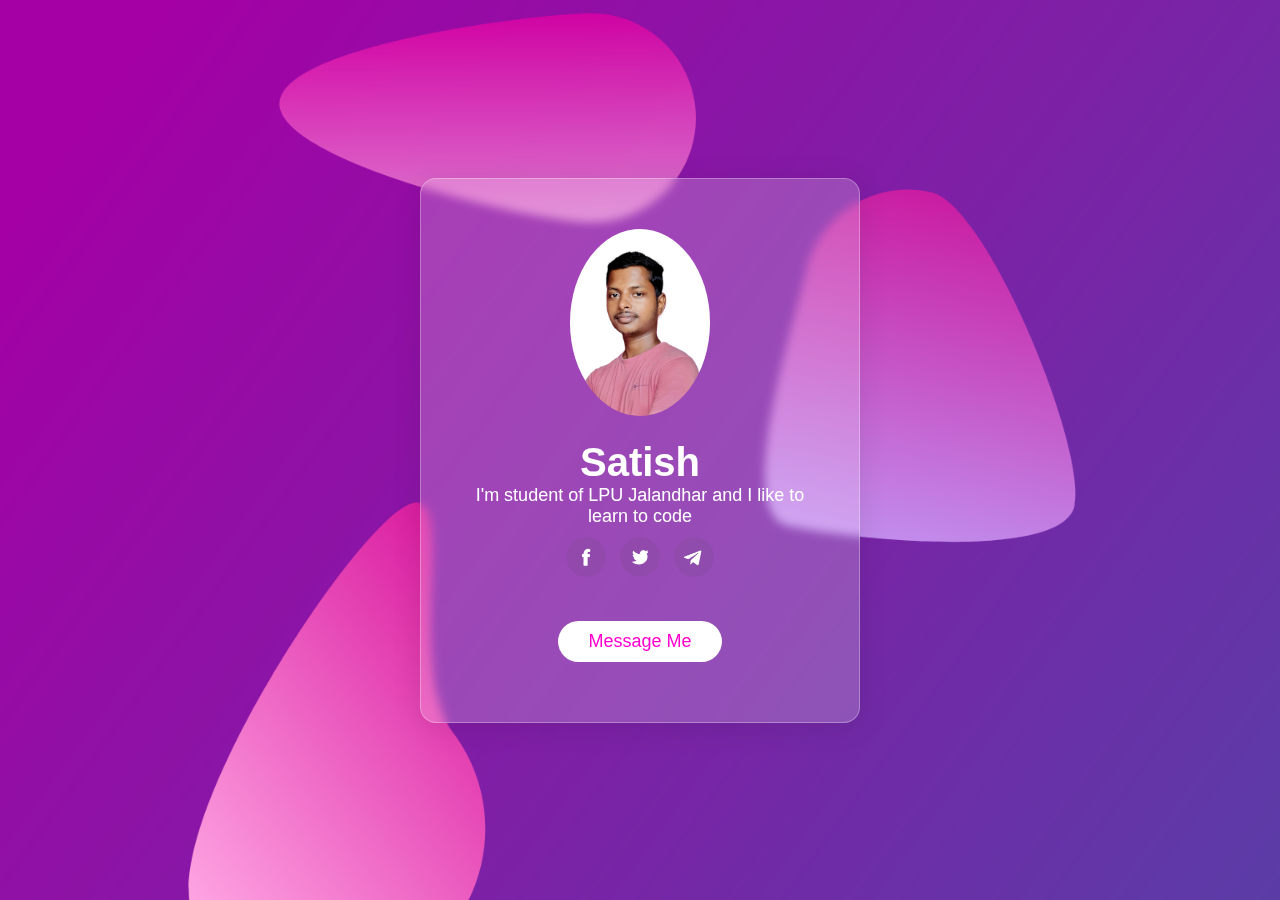
<file: glass-card-img/index.html>
<!DOCTYPE html>
<html lang="en">
  <head>
    <meta charset="UTF-8" />
    <meta http-equiv="X-UA-Compatible" content="IE=edge" />
    <meta name="viewport" content="width=device-width, initial-scale=1.0" />
    <link rel="stylesheet" href="style.css" />
    <title>Portfolio Card</title>
  </head>
  <body>
    <div class="container">
      <div class="card" data-tilt>
        <img src="images/satish.jpg" />
        <h2>Satish</h2>
        <p>I'm student of LPU Jalandhar and I like to learn to code</p>
        <div class="links">
          <a href="https://facebook.com"><img src="images/facebook.png"></a>
          <a href="https://twitter.com"><img src="images/twitter.png"></a>
          <a href="https://telegram.com"><img src="images/telegram.png"></a>
        </div>
      <a href="#" class="btn">Message Me</a>
      </div>
    </div>
    <script src="vanilla-tilt.js"></script>
  </body>
</html>
</file>
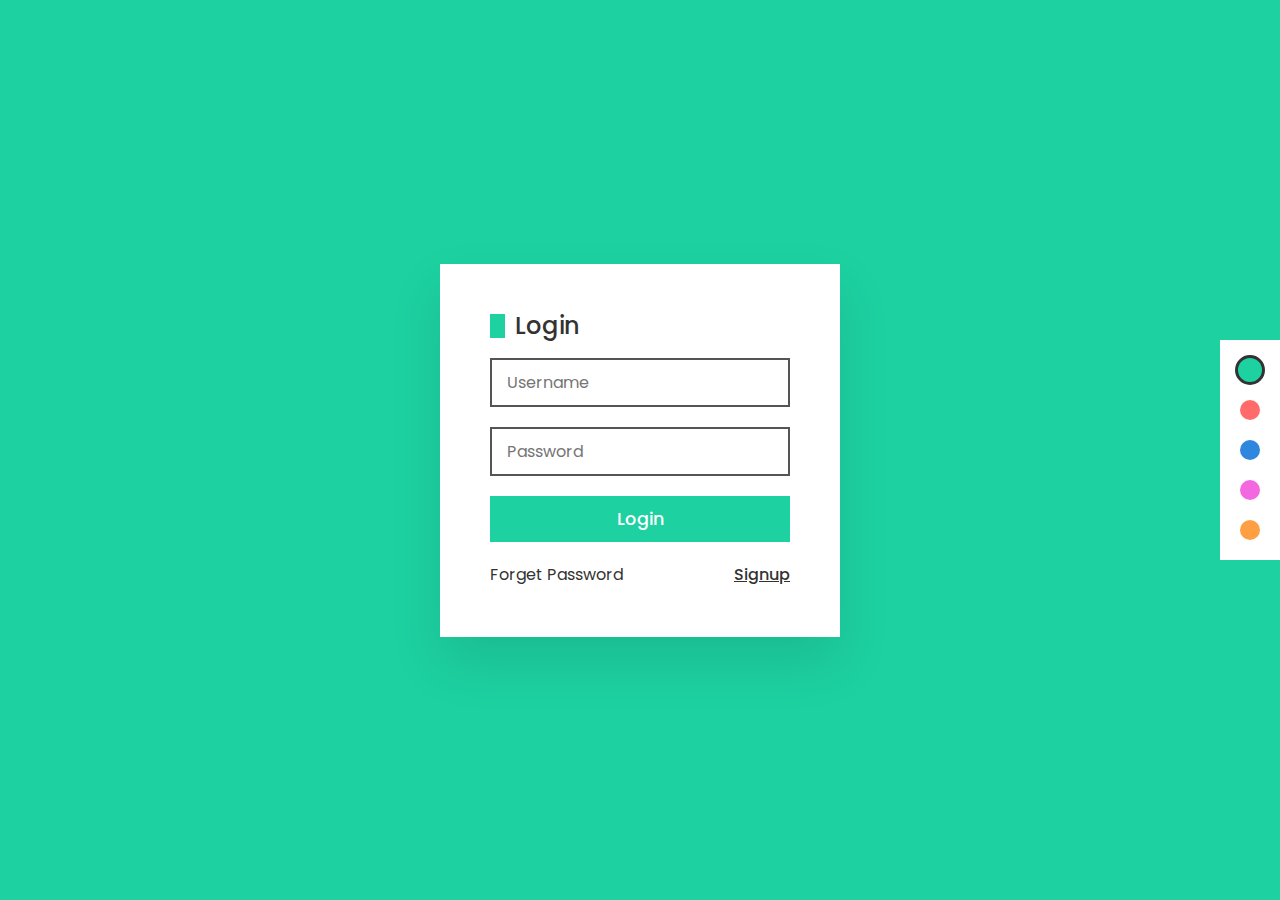
<file: Login Screen/index.html>
<!DOCTYPE html>
<html lang="en">
  <head>
    <meta charset="UTF-8" />
    <meta http-equiv="X-UA-Compatible" content="IE=edge" />
    <meta name="viewport" content="width=device-width, initial-scale=1.0" />
    <link rel="stylesheet" href="style.css" />
    <title>Login Screen</title>
  </head>
  <body>
    <div class="login">
      <h2 id="txt">Login</h2>
      <div class="inputBox">
        <input type="text" placeholder="Username" />
      </div>
      <div class="inputBox">
        <input type="password" placeholder="Password" />
      </div>
      <div class="inputBox">
        <input type="submit" value="Login" id="btn" />
      </div>
      <div class="group">
        <a href="#">Forget Password </a>
        <a href="#">Signup </a>
      </div>
    </div>
    <div class="colors">
      <span
        class="active"
        onclick="changeColor('#1dd1a1')"
        style="--clr: #1dd1a1"
      ></span>
      <span onclick="changeColor('#ff6b6b')" style="--clr: #ff6b6b"></span>
      <span onclick="changeColor('#2e86de')" style="--clr: #2e86de"></span>
      <span onclick="changeColor('#f368e0')" style="--clr: #f368e0"></span>
      <span onclick="changeColor('#ff9f43')" style="--clr: #ff9f43"></span>
    </div>
    <script>
      let btn = document.getElementById("btn");
      let txt = document.getElementById("txt");
      function changeColor(color) {
        document.body.style.background = color;
        btn.style.background = color;
        txt.style.borderColor = color;

        // Mark as active selective color
        document.querySelectorAll("span").forEach(function (item) {
          item.classList.remove("active");
        });
        event.target.classList.add("active");
      }
    </script>
  </body>
</html>
</file>
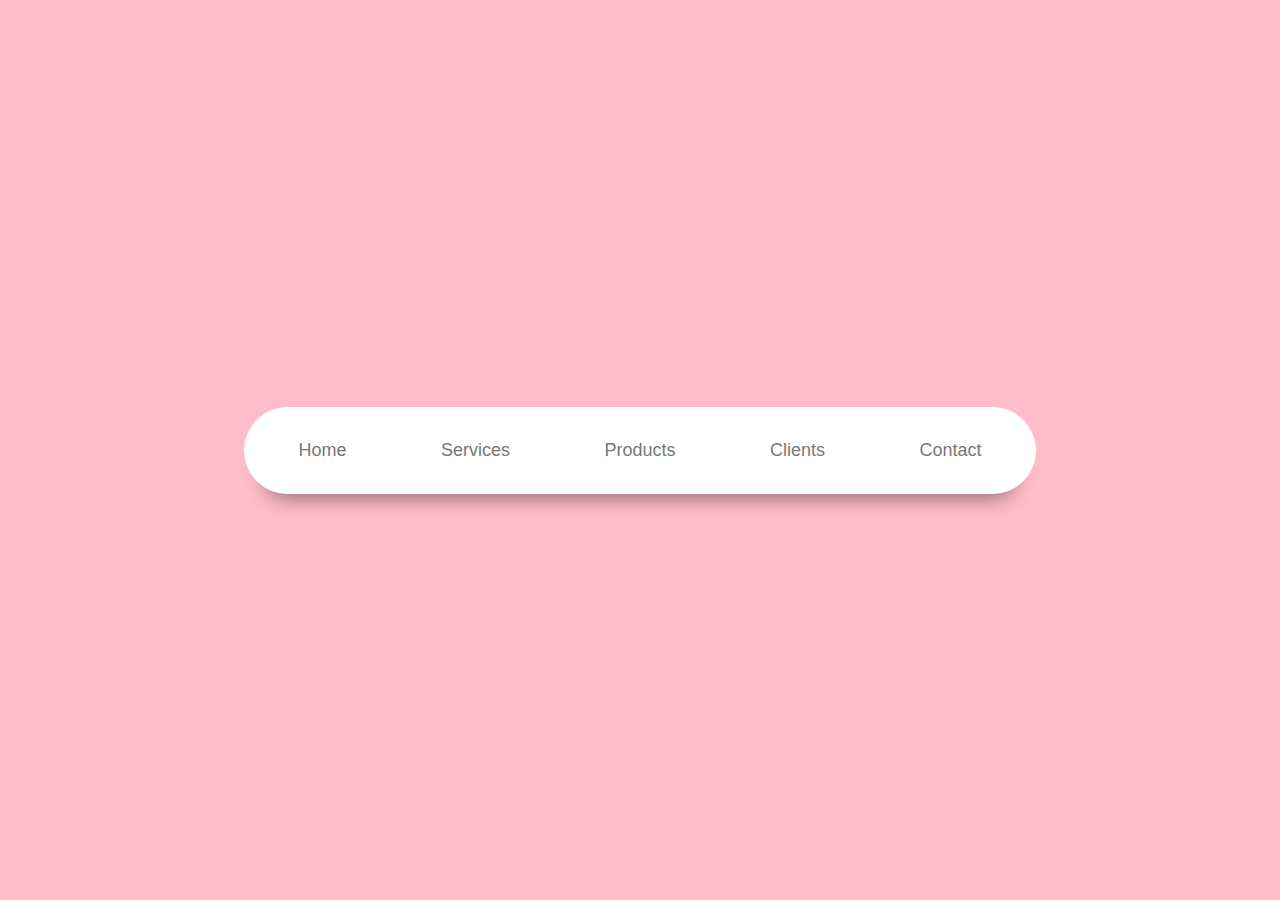
<file: Navigation bar/index.html>
<!DOCTYPE html>
<html lang="en">
<head>
  <meta charset="UTF-8">
  <meta http-equiv="X-UA-Compatible" content="IE=edge">
  <meta name="viewport" content="width=device-width, initial-scale=1.0">
  <link rel="stylesheet" href="style.css">
  <title>Navigation bar</title>
</head>
<body>
  <div class="containor">
    <nav>
      <ul>
        <li>Home</li>
        <li>Services</li>
        <li>Products</li>
        <li>Clients</li>
        <li>Contact</li>
    </ul>
    </nav>
  </div>
</body>
</html>
</file>
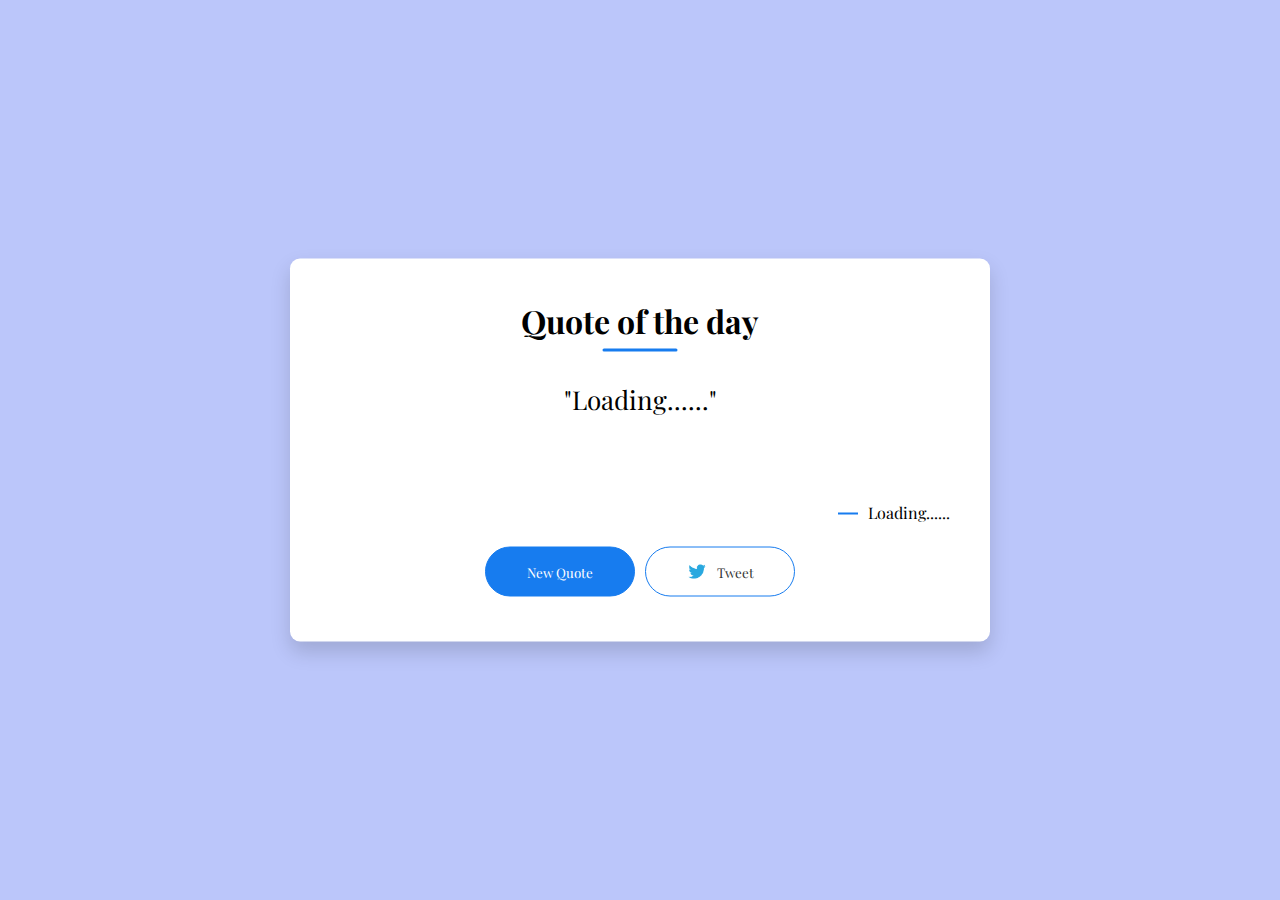
<file: Quote Generator/index.html>
<!DOCTYPE html>
<html lang="en">

<head>
    <meta charset="UTF-8">
    <meta http-equiv="X-UA-Compatible" content="IE=edge">
    <meta name="viewport" content="width=device-width, initial-scale=1.0">
    <title>Document</title>
    <link rel="stylesheet" href="style.css">
</head>

<body>
    <div class="quote-box">
        <h2>Quote of the day</h2>
        <blockquote id="quote">Loading......</blockquote>
        <span id="author">Loading......</span>
        <div>
            <button onclick=" getquote(api_url);">New Quote</button>
            <button onclick="tweet()"><img src="twitter.png">Tweet</button>
        </div>
    </div>

    <script>
        const quote = document.getElementById("quote");
        const author = document.getElementById("author");
        const api_url = "https://api.quotable.io/random";
        async function getquote(url) {
            const response = await fetch(url);
            var data = await response.json();
            quote.innerHTML = data.content;
            author.innerHTML = data.author;
        }
        getquote(api_url);

            function tweet(){
                window.open("https://twitter.com/intent/tweet?text=" + quote.innerHTML + "  ----- by " + author.innerHTML, "Tweet Window", "width=600, height=300");
            }
    </script>

</body>

</html>
</file>
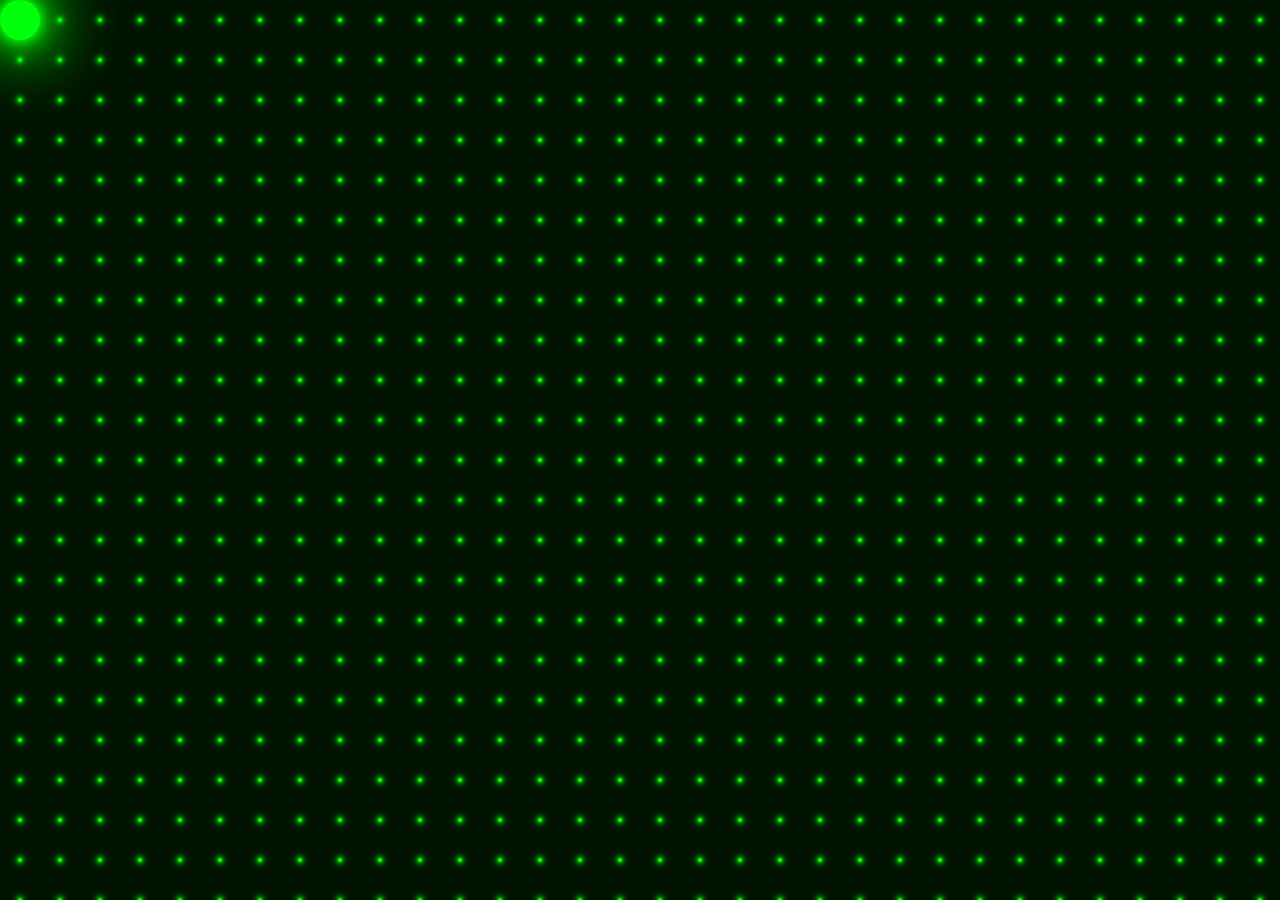
<file: CSS Hover/Hover Effect/index.html>
<!DOCTYPE html>
<html lang="en">
  <head>
    <meta charset="UTF-8" />
    <meta http-equiv="X-UA-Compatible" content="IE=edge" />
    <meta name="viewport" content="width=device-width, initial-scale=1.0" />
    <link rel="stylesheet" href="style.css" />
    <title>Document</title>
  </head>
  <body>
    <selection>
      <span></span>
      <span></span>
      <span></span>
      <span></span>
      <span></span>
      <span></span>
      <span></span>
      <span></span>
      <span></span>
      <span></span>
      <span></span>
      <span></span>
      <span></span>
      <span></span>
      <span></span>
      <span></span>
      <span></span>
      <span></span>
      <span></span>
      <span></span>
      <span></span>
      <span></span>
      <span></span>
      <span></span>
      <span></span>
      <span></span>
      <span></span>
      <span></span>
      <span></span>
      <span></span>
      <span></span>
      <span></span>
      <span></span>
      <span></span>
      <span></span>
      <span></span>
      <span></span>
      <span></span>
      <span></span>
      <span></span>
      <span></span>
      <span></span>
      <span></span>
      <span></span>
      <span></span>
      <span></span>
      <span></span>
      <span></span>
      <span></span>
      <span></span>
      <span></span>
      <span></span>
      <span></span>
      <span></span>
      <span></span>
      <span></span>
      <span></span>
      <span></span>
      <span></span>
      <span></span>
      <span></span>
      <span></span>
      <span></span>
      <span></span>
      <span></span>
      <span></span>
      <span></span>
      <span></span>
      <span></span>
      <span></span>
      <span></span>
      <span></span>
      <span></span>
      <span></span>
      <span></span>
      <span></span>
      <span></span>
      <span></span>
      <span></span>
      <span></span>
      <span></span>
      <span></span>
      <span></span>
      <span></span>
      <span></span>
      <span></span>
      <span></span>
      <span></span>
      <span></span>
      <span></span>
      <span></span>
      <span></span>
      <span></span>
      <span></span>
      <span></span>
      <span></span>
      <span></span>
      <span></span>
      <span></span>
      <span></span>
      <span></span>
      <span></span>
      <span></span>
      <span></span>
      <span></span>
      <span></span>
      <span></span>
      <span></span>
      <span></span>
      <span></span>
      <span></span>
      <span></span>
      <span></span>
      <span></span>
      <span></span>
      <span></span>
      <span></span>
      <span></span>
      <span></span>
      <span></span>
      <span></span>
      <span></span>
      <span></span>
      <span></span>
      <span></span>
      <span></span>
      <span></span>
      <span></span>
      <span></span>
      <span></span>
      <span></span>
      <span></span>
      <span></span>
      <span></span>
      <span></span>
      <span></span>
      <span></span>
      <span></span>
      <span></span>
      <span></span>
      <span></span>
      <span></span>
      <span></span>
      <span></span>
      <span></span>
      <span></span>
      <span></span>
      <span></span>
      <span></span>
      <span></span>
      <span></span>
      <span></span>
      <span></span>
      <span></span>
      <span></span>
      <span></span>
      <span></span>
      <span></span>
      <span></span>
      <span></span>
      <span></span>
      <span></span>
      <span></span>
      <span></span>
      <span></span>
      <span></span>
      <span></span>
      <span></span>
      <span></span>
      <span></span>
      <span></span>
      <span></span>
      <span></span>
      <span></span>
      <span></span>
      <span></span>
      <span></span>
      <span></span>
      <span></span>
      <span></span>
      <span></span>
      <span></span>
      <span></span>
      <span></span>
      <span></span>
      <span></span>
      <span></span>
      <span></span>
      <span></span>
      <span></span>
      <span></span>
      <span></span>
      <span></span>
      <span></span>
      <span></span>
      <span></span>
      <span></span>
      <span></span>
      <span></span>
      <span></span>
      <span></span>
      <span></span>
      <span></span>
      <span></span>
      <span></span>
      <span></span>
      <span></span>
      <span></span>
      <span></span>
      <span></span>
      <span></span>
      <span></span>
      <span></span>
      <span></span>
      <span></span>
      <span></span>
      <span></span>
      <span></span>
      <span></span>
      <span></span>
      <span></span>
      <span></span>
      <span></span>
      <span></span>
      <span></span>
      <span></span>
      <span></span>
      <span></span>
      <span></span>
      <span></span>
      <span></span>
      <span></span>
      <span></span>
      <span></span>
      <span></span>
      <span></span>
      <span></span>
      <span></span>
      <span></span>
      <span></span>
      <span></span>
      <span></span>
      <span></span>
      <span></span>
      <span></span>
      <span></span>
      <span></span>
      <span></span>
      <span></span>
      <span></span>
      <span></span>
      <span></span>
      <span></span>
      <span></span>
      <span></span>
      <span></span>
      <span></span>
      <span></span>
      <span></span>
      <span></span>
      <span></span>
      <span></span>
      <span></span>
      <span></span>
      <span></span>
      <span></span>
      <span></span>
      <span></span>
      <span></span>
      <span></span>
      <span></span>
      <span></span>
      <span></span>
      <span></span>
      <span></span>
      <span></span>
      <span></span>
      <span></span>
      <span></span>
      <span></span>
      <span></span>
      <span></span>
      <span></span>
      <span></span>
      <span></span>
      <span></span>
      <span></span>
      <span></span>
      <span></span>
      <span></span>
      <span></span>
      <span></span>
      <span></span>
      <span></span>
      <span></span>
      <span></span>
      <span></span>
      <span></span>
      <span></span>
      <span></span>
      <span></span>
      <span></span>
      <span></span>
      <span></span>
      <span></span>
      <span></span>
      <span></span>
      <span></span>
      <span></span>
      <span></span>
      <span></span>
      <span></span>
      <span></span>
      <span></span>
      <span></span>
      <span></span>
      <span></span>
      <span></span>
      <span></span>
      <span></span>
      <span></span>
      <span></span>
      <span></span>
      <span></span>
      <span></span>
      <span></span>
      <span></span>
      <span></span>
      <span></span>
      <span></span>
      <span></span>
      <span></span>
      <span></span>
      <span></span>
      <span></span>
      <span></span>
      <span></span>
      <span></span>
      <span></span>
      <span></span>
      <span></span>
      <span></span>
      <span></span>
      <span></span>
      <span></span>
      <span></span>
      <span></span>
      <span></span>
      <span></span>
      <span></span>
      <span></span>
      <span></span>
      <span></span>
      <span></span>
      <span></span>
      <span></span>
      <span></span>
      <span></span>
      <span></span>
      <span></span>
      <span></span>
      <span></span>
      <span></span>
      <span></span>
      <span></span>
      <span></span>
      <span></span>
      <span></span>
      <span></span>
      <span></span>
      <span></span>
      <span></span>
      <span></span>
      <span></span>
      <span></span>
      <span></span>
      <span></span>
      <span></span>
      <span></span>
      <span></span>
      <span></span>
      <span></span>
      <span></span>
      <span></span>
      <span></span>
      <span></span>
      <span></span>
      <span></span>
      <span></span>
      <span></span>
      <span></span>
      <span></span>
      <span></span>
      <span></span>
      <span></span>
      <span></span>
      <span></span>
      <span></span>
      <span></span>
      <span></span>
      <span></span>
      <span></span>
      <span></span>
      <span></span>
      <span></span>
      <span></span>
      <span></span>
      <span></span>
      <span></span>
      <span></span>
      <span></span>
      <span></span>
      <span></span>
      <span></span>
      <span></span>
      <span></span>
      <span></span>
      <span></span>
      <span></span>
      <span></span>
      <span></span>
      <span></span>
      <span></span>
      <span></span>
      <span></span>
      <span></span>
      <span></span>
      <span></span>
      <span></span>
      <span></span>
      <span></span>
      <span></span>
      <span></span>
      <span></span>
      <span></span>
      <span></span>
      <span></span>
      <span></span>
      <span></span>
      <span></span>
      <span></span>
      <span></span>
      <span></span>
      <span></span>
      <span></span>
      <span></span>
      <span></span>
      <span></span>
      <span></span>
      <span></span>
      <span></span>
      <span></span>
      <span></span>
      <span></span>
      <span></span>
      <span></span>
      <span></span>
      <span></span>
      <span></span>
      <span></span>
      <span></span>
      <span></span>
      <span></span>
      <span></span>
      <span></span>
      <span></span>
      <span></span>
      <span></span>
      <span></span>
      <span></span>
      <span></span>
      <span></span>
      <span></span>
      <span></span>
      <span></span>
      <span></span>
      <span></span>
      <span></span>
      <span></span>
      <span></span>
      <span></span>
      <span></span>
      <span></span>
      <span></span>
      <span></span>
      <span></span>
      <span></span>
      <span></span>
      <span></span>
      <span></span>
      <span></span>
      <span></span>
      <span></span>
      <span></span>
      <span></span>
      <span></span>
      <span></span>
      <span></span>
      <span></span>
      <span></span>
      <span></span>
      <span></span>
      <span></span>
      <span></span>
      <span></span>
      <span></span>
      <span></span>
      <span></span>
      <span></span>
      <span></span>
      <span></span>
      <span></span>
      <span></span>
      <span></span>
      <span></span>
      <span></span>
      <span></span>
      <span></span>
      <span></span>
      <span></span>
      <span></span>
      <span></span>
      <span></span>
      <span></span>
      <span></span>
      <span></span>
      <span></span>
      <span></span>
      <span></span>
      <span></span>
      <span></span>
      <span></span>
      <span></span>
      <span></span>
      <span></span>
      <span></span>
      <span></span>
      <span></span>
      <span></span>
      <span></span>
      <span></span>
      <span></span>
      <span></span>
      <span></span>
      <span></span>
      <span></span>
      <span></span>
      <span></span>
      <span></span>
      <span></span>
      <span></span>
      <span></span>
      <span></span>
      <span></span>
      <span></span>
      <span></span>
      <span></span>
      <span></span>
      <span></span>
      <span></span>
      <span></span>
      <span></span>
      <span></span>
      <span></span>
      <span></span>
      <span></span>
      <span></span>
      <span></span>
      <span></span>
      <span></span>
      <span></span>
      <span></span>
      <span></span>
      <span></span>
      <span></span>
      <span></span>
      <span></span>
      <span></span>
      <span></span>
      <span></span>
      <span></span>
      <span></span>
      <span></span>
      <span></span>
      <span></span>
      <span></span>
      <span></span>
      <span></span>
      <span></span>
      <span></span>
      <span></span>
      <span></span>
      <span></span>
      <span></span>
      <span></span>
      <span></span>
      <span></span>
      <span></span>
      <span></span>
      <span></span>
      <span></span>
      <span></span>
      <span></span>
      <span></span>
      <span></span>
      <span></span>
      <span></span>
      <span></span>
      <span></span>
      <span></span>
      <span></span>
      <span></span>
      <span></span>
      <span></span>
      <span></span>
      <span></span>
      <span></span>
      <span></span>
      <span></span>
      <span></span>
      <span></span>
      <span></span>
      <span></span>
      <span></span>
      <span></span>
      <span></span>
      <span></span>
      <span></span>
      <span></span>
      <span></span>
      <span></span>
      <span></span>
      <span></span>
      <span></span>
      <span></span>
      <span></span>
      <span></span>
      <span></span>
      <span></span>
      <span></span>
      <span></span>
      <span></span>
      <span></span>
      <span></span>
      <span></span>
      <span></span>
      <span></span>
      <span></span>
      <span></span>
      <span></span>
      <span></span>
      <span></span>
      <span></span>
      <span></span>
      <span></span>
      <span></span>
      <span></span>
      <span></span>
      <span></span>
      <span></span>
      <span></span>
      <span></span>
      <span></span>
      <span></span>
      <span></span>
      <span></span>
      <span></span>
      <span></span>
      <span></span>
      <span></span>
      <span></span>
      <span></span>
      <span></span>
      <span></span>
      <span></span>
      <span></span>
      <span></span>
      <span></span>
      <span></span>
      <span></span>
      <span></span>
      <span></span>
      <span></span>
      <span></span>
      <span></span>
      <span></span>
      <span></span>
      <span></span>
      <span></span>
      <span></span>
      <span></span>
      <span></span>
      <span></span>
      <span></span>
      <span></span>
      <span></span>
      <span></span>
      <span></span>
      <span></span>
      <span></span>
      <span></span>
      <span></span>
      <span></span>
      <span></span>
      <span></span>
      <span></span>
      <span></span>
      <span></span>
      <span></span>
      <span></span>
      <span></span>
      <span></span>
      <span></span>
      <span></span>
      <span></span>
      <span></span>
      <span></span>
      <span></span>
      <span></span>
      <span></span>
      <span></span>
      <span></span>
      <span></span>
      <span></span>
      <span></span>
      <span></span>
      <span></span>
      <span></span>
      <span></span>
      <span></span>
      <span></span>
      <span></span>
      <span></span>
      <span></span>
      <span></span>
      <span></span>
      <span></span>
      <span></span>
      <span></span>
      <span></span>
      <span></span>
      <span></span>
      <span></span>
      <span></span>
      <span></span>
      <span></span>
      <span></span>
      <span></span>
      <span></span>
      <span></span>
      <span></span>
      <span></span>
      <span></span>
      <span></span>
      <span></span>
      <span></span>
      <span></span>
      <span></span>
      <span></span>
      <span></span>
      <span></span>
      <span></span>
      <span></span>
      <span></span>
      <span></span>
      <span></span>
      <span></span>
      <span></span>
      <span></span>
      <span></span>
      <span></span>
      <span></span>
      <span></span>
      <span></span>
      <span></span>
      <span></span>
      <span></span>
      <span></span>
      <span></span>
      <span></span>
      <span></span>
      <span></span>
      <span></span>
      <span></span>
      <span></span>
      <span></span>
      <span></span>
      <span></span>
      <span></span>
      <span></span>
      <span></span>
      <span></span>
      <span></span>
      <span></span>
      <span></span>
      <span></span>
      <span></span>
      <span></span>
      <span></span>
      <span></span>
      <span></span>
      <span></span>
      <span></span>
      <span></span>
      <span></span>
      <span></span>
      <span></span>
      <span></span>
      <span></span>
      <span></span>
      <span></span>
      <span></span>
      <span></span>
      <span></span>
      <span></span>
      <span></span>
      <span></span>
      <span></span>
      <span></span>
      <span></span>
      <span></span>
      <span></span>
      <span></span>
      <span></span>
      <span></span>
      <span></span>
      <span></span>
      <span></span>
      <span></span>
      <span></span>
      <span></span>
      <span></span>
      <span></span>
      <span></span>
      <span></span>
      <span></span>
      <span></span>
      <span></span>
      <span></span>
      <span></span>
      <span></span>
      <span></span>
      <span></span>
      <span></span>
      <span></span>
      <span></span>
      <span></span>
      <span></span>
      <span></span>
      <span></span>
      <span></span>
      <span></span>
      <span></span>
      <span></span>
      <span></span>
      <span></span>
      <span></span>
      <span></span>
      <span></span>
      <span></span>
      <span></span>
      <span></span>
      <span></span>
      <span></span>
      <span></span>
      <span></span>
      <span></span>
      <span></span>
      <span></span>
      <span></span>
      <span></span>
      <span></span>
      <span></span>
      <span></span>
      <span></span>
      <span></span>
      <span></span>
      <span></span>
      <span></span>
      <span></span>
      <span></span>
      <span></span>
      <span></span>
      <span></span>
      <span></span>
      <span></span>
      <span></span>
      <span></span>
      <span></span>
      <span></span>
      <span></span>
      <span></span>
      <span></span>
      <span></span>
      <span></span>
      <span></span>
      <span></span>
      <span></span>
      <span></span>
      <span></span>
      <span></span>
      <span></span>
      <span></span>
      <span></span>
      <span></span>
      <span></span>
      <span></span>
      <span></span>
      <span></span>
      <span></span>
      <span></span>
      <span></span>
      <span></span>
      <span></span>
      <span></span>
      <span></span>
      <span></span>
      <span></span>
      <span></span>
      <span></span>
    </selection>
  </body>
</html>
</file>
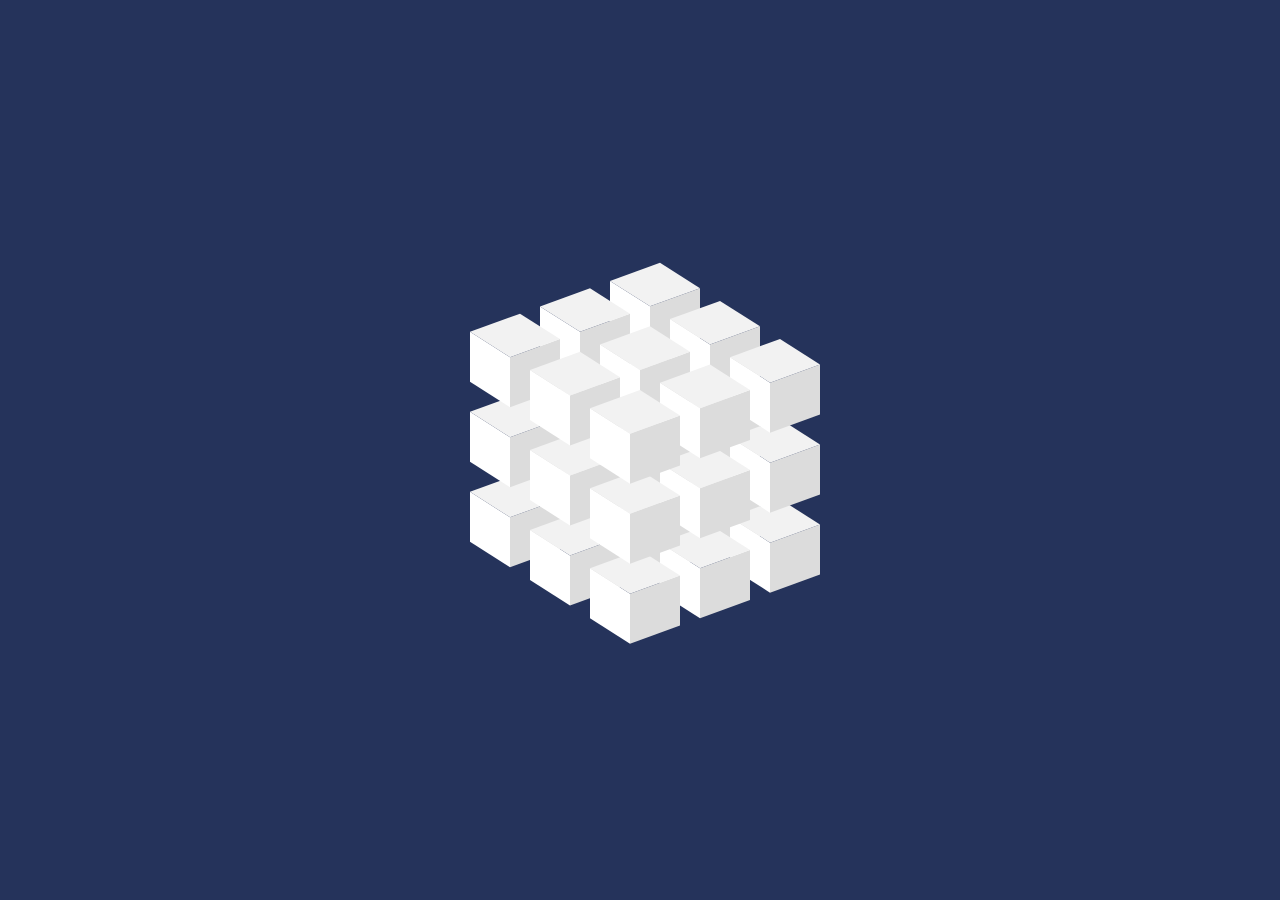
<file: CSS Hover/Simple Hover Effect/index.html>
<!DOCTYPE html>
<html lang="en">
  <head>
    <meta charset="UTF-8" />
    <meta http-equiv="X-UA-Compatible" content="IE=edge" />
    <meta name="viewport" content="width=device-width, initial-scale=1.0" />
    <link rel="stylesheet" href="style.css" />
    <title>Document</title>
  </head>
  <body>
    <div class="container">
      <div class="cube">
        <div style="--x: -1; --y: 0">
          <span style="--i: 3"></span>
          <span style="--i: 2"></span>
          <span style="--i: 1"></span>
        </div>
        <div style="--x: 0; --y: 0">
          <span style="--i: 3"></span>
          <span style="--i: 2"></span>
          <span style="--i: 1"></span>
        </div>
        <div style="--x: 1; --y: 0">
          <span style="--i: 3"></span>
          <span style="--i: 2"></span>
          <span style="--i: 1"></span>
        </div>
      </div>
      <div class="cube">
        <div style="--x: -1; --y: 0">
          <span style="--i: 3"></span>
          <span style="--i: 2"></span>
          <span style="--i: 1"></span>
        </div>
        <div style="--x: 0; --y: 0">
          <span style="--i: 3"></span>
          <span style="--i: 2"></span>
          <span style="--i: 1"></span>
        </div>
        <div style="--x: 1; --y: 0">
          <span style="--i: 3"></span>
          <span style="--i: 2"></span>
          <span style="--i: 1"></span>
        </div>
      </div>
      <div class="cube">
        <div style="--x: -1; --y: 0">
          <span style="--i: 3"></span>
          <span style="--i: 2"></span>
          <span style="--i: 1"></span>
        </div>
        <div style="--x: 0; --y: 0">
          <span style="--i: 3"></span>
          <span style="--i: 2"></span>
          <span style="--i: 1"></span>
        </div>
        <div style="--x: 1; --y: 0">
          <span style="--i: 3"></span>
          <span style="--i: 2"></span>
          <span style="--i: 1"></span>
        </div>
      </div>
    </div>
  </body>
</html>
</file>
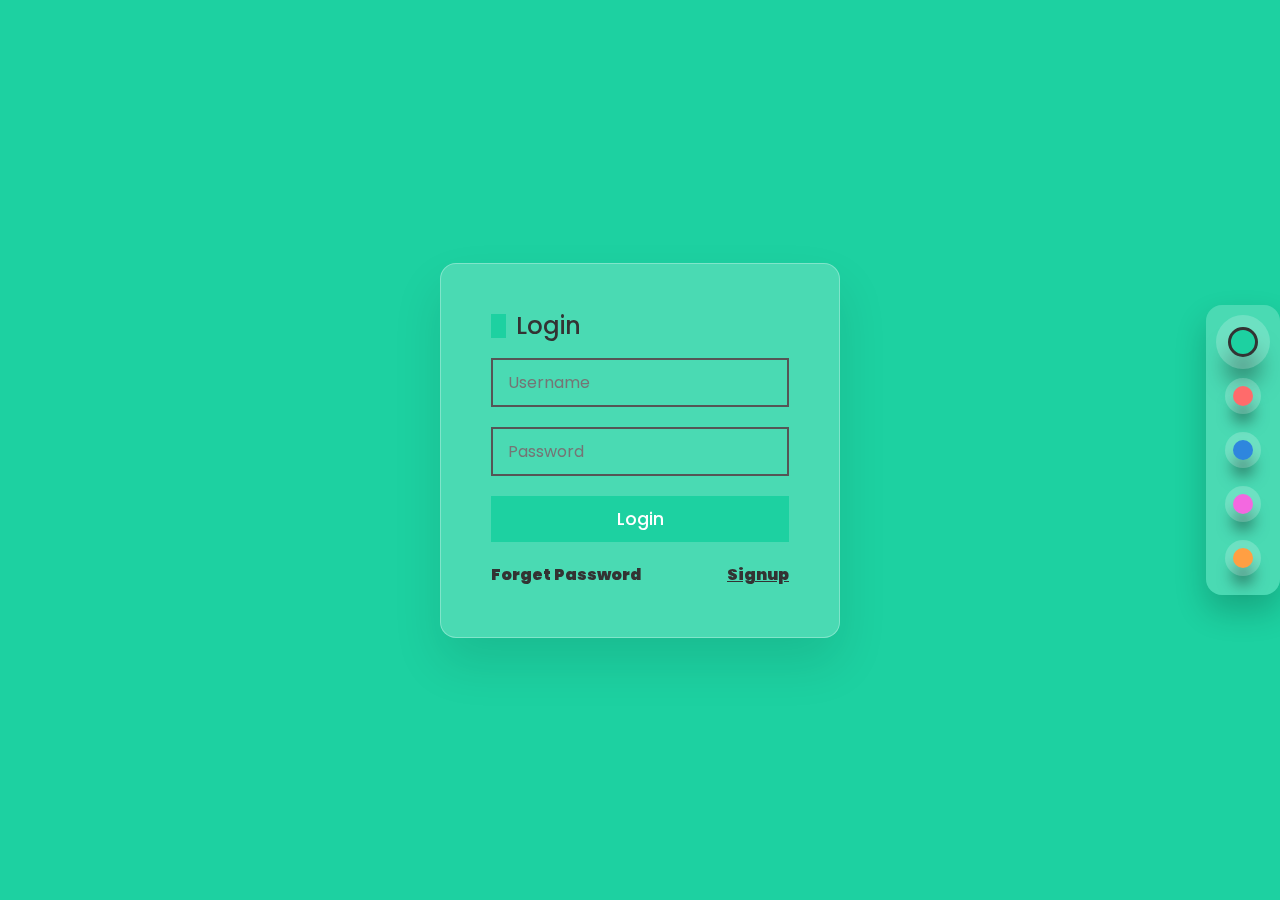
<file: Login Screen/index2.html>
<!DOCTYPE html>
<html lang="en">
  <head>
    <meta charset="UTF-8" />
    <meta http-equiv="X-UA-Compatible" content="IE=edge" />
    <meta name="viewport" content="width=device-width, initial-scale=1.0" />
    <link rel="stylesheet" href="style2.css" />
    <title>Login Screen</title>
  </head>
  <body>
      <div class="login" data-tilt>
        <h2 id="txt">Login</h2>
        <div class="inputBox">
          <input type="text" placeholder="Username" />
        </div>
        <div class="inputBox">
          <input type="password" placeholder="Password" />
        </div>
        <div class="inputBox">
          <input type="submit" value="Login" id="btn" />
        </div>
        <div class="group">
          <a href="#">Forget Password </a>
          <a href="#">Signup </a>
        </div>
      </div>
    </div>
    <div class="colors">
      <span class="active"onclick="changeColor('#1dd1a1')" style="--clr: #1dd1a1"></span>
      <span onclick="changeColor('#ff6b6b')" style="--clr: #ff6b6b"></span>
      <span onclick="changeColor('#2e86de')" style="--clr: #2e86de"></span>
      <span onclick="changeColor('#f368e0')" style="--clr: #f368e0"></span>
      <span onclick="changeColor('#ff9f43')" style="--clr: #ff9f43"></span>
    </div>
    <script>
      let btn = document.getElementById("btn");
      let txt = document.getElementById("txt");
      function changeColor(color) {
        document.body.style.background = color;
        btn.style.background = color;
        txt.style.borderColor = color;

        // Mark as active selective color
        document.querySelectorAll("span").forEach(function (item) {
          item.classList.remove("active");
        });
        event.target.classList.add("active");
      }
    </script>
      <script src="vanilla-tilt.js"></script>
  </body>
</html>
</file>
<file: glass-card-img/style.css>
* {
  margin: 0;
  padding: 0;
  box-sizing: border-box;
  font-family: "Poppins", sans-serif;
}
.container {
  width: 100%;
  height: 100vh;
  background-image: url(images/back.png);
  background-position: center;
  background-size: cover;
  display: flex;
  align-items: center;
  justify-content: center;
}
.card {
  width: 90%;
  max-width: 440px;
  color: #fff;
  text-align: center;
  padding: 50px 35px;
  border: 1px solid rgba(255, 255, 255, 0.3);
  background: rgba(255, 255, 255, 0.2);
  border-radius: 16px;
  box-shadow: 0 4px 30px rgba(0, 0, 0, 0.1);
  backdrop-filter: blur(5px);
}
.card img {
  width: 140px;
  border-radius: 50%;
}

.card h2 {
  font-size: 40px;
  font-weight: 600;
  margin-top: 20px;
}
.card p {
  font-size: 18px;
  margin: 10px autp;
  max-width: ;
}


.card .links img {
  width: 40px;
  border-radius: 50%;
  margin: 10px 5px;
  transition: background 0.5s;
}
.card .links img:hover {
  background: #ff01cf;
}

.btn {
  text-decoration: none;
  display: inline-block;
  font-size: 18px;
  font-weight: 500;
  background: #fff;
  color: #ff01cf;
  padding: 10px 30px;
  border-radius: 30px;
  margin: 30px 0 10px;
}
</file>
<file: Login Screen/style.css>
@import url("https://fonts.googleapis.com/css2?family=Fira+Sans:wght@300&family=Merriweather:ital@1&family=Poppins:wght@300&display=swap");

* {
  margin: 0;
  padding: 0;
  box-sizing: border-box;
  font-family: "Poppins", sans-serif;
}
body {
  display: flex;
  justify-content: center;
  align-items: center;
  min-height: 100vh;
  background: #1dd1a1;
  transition: 0.5s;
}
.login {
  position: relative;
  padding: 50px;
  background: #fff;
  width: 400px;
  display: flex;
  flex-direction: column;
  gap: 20px;
  box-shadow: 0 25px 50px rgba(0, 0, 0, 0.1);
}
.login h2 {
  font-weight: 500;
  border-left: 15px solid #1dd1a1;
  line-height: 1em;
  padding-left: 10px;
  transition: 0.5s;
  color: #333;
}
.login .inputBox {
  position: relative;
}
.login .inputBox input {
  position: relative;
  width: 100%;
  padding: 10px 15px;
  outline: none;
  border: 2px solid #555;
  font-size: 1em;
  color: #333;
}
.login .inputBox input#btn {
  border: none;
  background: #1dd1a1;
  color: #fff;
  font-size: 1.1em;
  transition: 0.5s;
  font-weight: 500;
  cursor: pointer;
}

.login .group {
  display: flex;
  justify-content: space-between;
}
.login .group a {
  color: #333;
  text-decoration: none;
}

.login .group a:nth-child(2) {
  font-weight: 500;
  text-decoration: underline;
}
.colors {
  position: absolute;
  right: 0;
  padding: 10px;
  background: #fff;
  display: flex;
  justify-content: center;
  align-items: center;
  flex-direction: column;
}
.colors span {
  position: relative;
  cursor: pointer;
  width: 20px;
  height: 20px;
  background: var(--clr);
  margin: 10px;
  border-radius: 50%;
}
.colors span.active {
  border: 2px solid #333;
  scale: 1.5;
  transition: 0.5s;
}
</file>
<file: Navigation bar/style.css>
* {
  margin: 0;
  padding: 0;
  box-sizing: border-box;
  font-family: "Poppins", sans-serif;
}
.containor{
  background: #ffbdc9;
  width: 100%;
  height: 100vh;
  display: flex;
  align-items: center;
  justify-content: center;
}
nav{
  background: #fff;
  border-radius: 50px;
  padding: 10px;
  box-shadow: 0 25px 20px -20px rgba(6, 6, 6, 0.4);
}
nav ul li{
  list-style: none;
  display: inline-block;
  padding: 13px 35px;
  margin: 10px;
  font-size: 18px;
  font-weight: 500;
  color: #777;
  cursor: pointer;
  position: relative;
  z-index: 2;
  transition: color 0.5s;
}
nav ul li::after{
  content: "";
background: #f44566;
width: 100%;
height: 100%;
border-radius: 30px;
position: absolute;
top: 100%;
left: 50%;
transform: translate(-50%, -50%);
z-index: -1;
opacity: 0;
transition: top 0.5s, opacity 0.5s;
}
nav ul li:hover{
  color: #fff;
}
nav ul li:hover::after{
  top: 50%;
  opacity: 1;
}
</file>
<file: Quote Generator/style.css>
@import url('https://fonts.googleapis.com/css2?family=Playfair+Display:ital,wght@0,500;0,600;0,700;1,400&display=swap');

*{
    margin: 0;
    padding: 0;
    box-sizing: border-box;
    font-family: 'Playfair Display', serif;
}
body{
    background: #bbc6fa;
}
.quote-box{
    background: #fff;
    width: 700px;
    position: absolute;
    top: 50%;
    left: 50%;
    transform: translate(-50%, -50%);
    padding: 40px;
    border-radius: 10px;
    text-align: center;
    box-shadow: 0 10px 20px 0px rgba(0, 0, 0, 0.15);
}
.quote-box h2{
    font-size: 32px;
    margin-bottom: 40px;
    position: relative;
}
.quote-box h2::after{
    content: '';
    width: 75px;
    height: 3px;
    border-radius: 3px;
    background: rgba(23, 124, 239);
    position: absolute;
    bottom: -10px;
    left: 50%;
    transform: translateX(-50%);
}
.quote-box blockquote{
    font-size: 26px;
    min-height: 110px;
}
.quote-box blockquote::before, .quote-box blockquote::after{
    content: '"';
}

.quote-box span{
    display: block;
    margin-top: 10px;
    float: right;
    position: relative;
}
.quote-box span::after{
    content: '';
    width: 20px;
    height: 2px;
    background: rgba(23, 124, 239);
    position: absolute;
    top: 50%;
    left: -30px;
}
.quote-box div{
    width: 100%;
    margin-top: 50px;
    display: flex;
    justify-content: center;
}
.quote-box button{
    background: rgb(23, 124, 239);
    color: #fff;
    border-radius: 25px;
    border: 1px solid rgb(23, 124, 239);
    width: 150px;
    height: 50px;
    display: flex;
    align-items: center;
    justify-content: center;
    margin: 5px;
    cursor: pointer;
}

.quote-box button img{
    width: 20px;
    margin-right: 10px;
}
.quote-box button:nth-child(2){
    background: transparent;
    color: #333;
}
</file>
<file: CSS Hover/Hover Effect/style.css>
* {
  margin: 0;
  padding: 0;
  box-sizing: border-box;
}
selection {
  position: relative;
  width: 100%;
  height: 100vh;
  background: #001300;
  display: flex;
  flex-wrap: wrap;
  overflow: hidden;
  animation: changecolor 5s linear infinite;
}
@keyframes changecolor {
  0% {
    filter: hue-rotate(0deg);
  }
  100% {
    filter: hue-rotate(360deg);
  }
}
span {
  position: relative;
  width: 40px;
  height: 40px;
  display: block;
}
span::before {
  content: "";
  position: absolute;
  top: 0;
  left: 0;
  width: 100%;
  height: 100%;
  background: #00ff0a;
  transform: scale(0.1);
  box-shadow: 0 0 10px #00ff0a, 0 0 20px #00ff0a, 0 0 40px #00ff0a,
    0 0 60px #00ff0a, 0 0 80px #00ff0a, 0 0 100px #00ff0a;
  border-radius:50%;
  pointer-events: none;
  transition: 2s;
}
span:hover::before {
  transform: scale(1);
  transition: 0s;
}
</file>
<file: CSS Hover/Simple Hover Effect/style.css>
* {
  margin: 0;
  padding: 0;
  box-sizing: border-box;
}
body {
  display: flex;
  align-items: center;
  justify-content: center;
  min-height: 100vh;
  background: #25335b;
}
.container {
  position: relative;
  top: -80px;
  transform: skewY(-20deg);
  animation: animate 5s linear infinite;
}
@keyframes animate {
  0% {
    filter: hue-rotate(0deg);
  }
  100% {
    filter: hue-rotate(360deg);
  }
}
.container .cube {
  position: relative;
  z-index: 2;
}
.container .cube:nth-child(2) {
  z-index: 1;
  translate: -60px -60px;
}
.container .cube:nth-child(3) {
  z-index: 3;
  translate: 60px 60px;
}
.container .cube div {
  position: absolute;
  display: flex;
  flex-direction: column;
  gap: 30px;
  translate: calc(-70px * var(--x)) calc(-60px * var(--y));
}
.container .cube div span {
  position: relative;
  display: inline-block;
  width: 50px;
  height: 50px;
  background: #dcdcdc;
  z-index: calc(1 * var(--i));
  transition: 1.5s;
}
.container .cube div span:hover {
  transition: 0s;
  background: #ef4149;
  filter: drop-shadow(0 0 30px #ef4149);
}
.container .cube div span::before {
  content: "";
  position: absolute;
  left: -40px;
  width: 40px;
  height: 100%;
  background: #fff;
  transform-origin: right;
  transform: skewY(45deg);
  transition: 1.5s;
}
.container .cube div span:hover::before {
  transition: 0s;
  background: #f75d64;
}
.container .cube div span::after {
  content: "";
  position: absolute;
  top: -40px;
  left: 0;
  width: 100%;
  height: 40px;
  background: #f2f2f2;
  transform-origin: bottom;
  transform: skewX(45deg);
  transition: 1.5s;
}
.container .cube div span:hover::after {
  transition: 0s;
  background: #f14e55;
}
</file>
<file: Login Screen/style2.css>
@import url("https://fonts.googleapis.com/css2?family=Fira+Sans:wght@300&family=Merriweather:ital@1&family=Poppins:wght@300&display=swap");

* {
  margin: 0;
  padding: 0;
  box-sizing: border-box;
  font-family: "Poppins", sans-serif;
  background: transparent;
}
body {
  display: flex;
  justify-content: center;
  align-items: center;
  min-height: 100vh;
  background: #1dd1a1;
  transition: 0.5s;
}
.login {
  position: relative;
  padding: 50px;
  width: 400px;
  display: flex;
  flex-direction: column;
  gap: 20px;
  backdrop-filter: blur(5px);
  border: 1px solid rgba(255, 255, 255, 0.3);
  background: rgba(255, 255, 255, 0.2);
  border-radius: 16px;
  box-shadow: 0 4px 30px rgba(0, 0, 0, 0.1);
  box-shadow: 0 25px 50px rgba(0, 0, 0, 0.1);
  /* background: #fff; */
}
.login h2 {
  font-weight: 500;
  border-left: 15px solid #1dd1a1;
  line-height: 1em;
  padding-left: 10px;
  transition: 0.5s;
  color: #333;
}
.login .inputBox {
  position: relative;
}
.login .inputBox input {
  position: relative;
  width: 100%;
  padding: 10px 15px;
  outline: none;
  border: 2px solid #555;
  font-size: 1em;
  color: #333;
}
.login .inputBox input#btn {
  border: none;
  background: #1dd1a1;
  color: rgb(255, 255, 255);
  font-size: 1.1em;
  transition: 0.5s;
  font-weight: 500;
  cursor: pointer;
}

.login .group {
  display: flex;
  font-weight: 900;
  justify-content: space-between;
}
.login .group a {
  color: #333;
  text-decoration: none;
}

.login .group a:nth-child(2) {
  font-weight: 900;
  text-decoration: underline;
}
.colors {
  position: absolute;
  right: 0;
  padding: 10px;
  display: flex;
  justify-content: center;
  align-items: center;
  flex-direction: column;
  background: rgba(255, 255, 255, 0.2);
  box-shadow: 0 1rem 2rem rgba(0, 0, 0, 0.2);
  border-radius: 1rem;
  backdrop-filter: blur(5px);
}
.colors span {
  position: relative;
  cursor: pointer;
  width: 20px;
  height: 20px;
  background: var(--clr);
  margin: 17px;
  border-radius: 50%;

  box-shadow: 0 0 0 0.5rem rgba(255, 255, 255, 0.2),
    0 1rem 1rem rgba(0, 0, 0, 0.5);
}
.colors span.active {
  border: 2px solid #333;
  scale: 1.5;
  transition: 0.5s;
}
</file>
